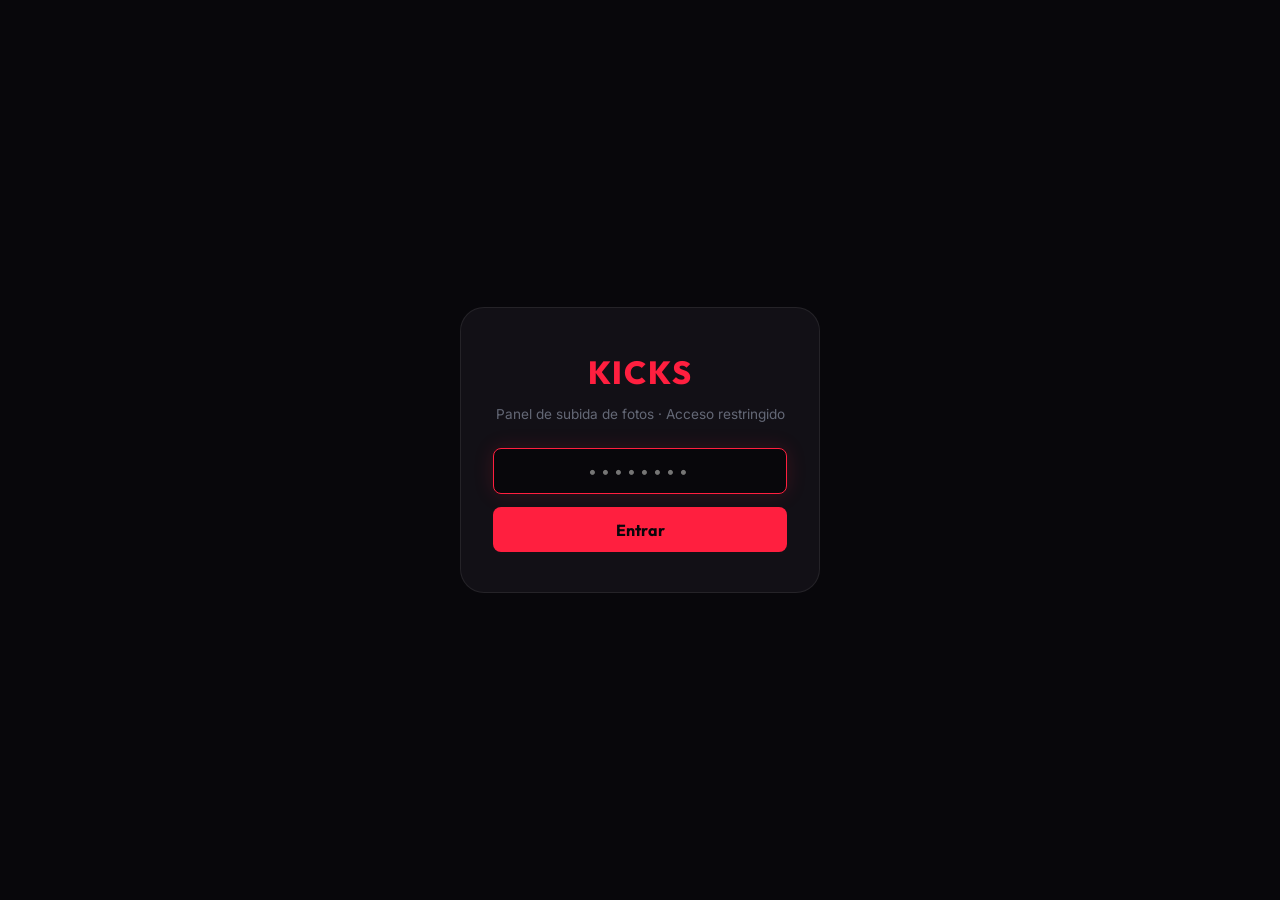
<file: subir.html>
<!DOCTYPE html>
<html lang="es">
<head>
    <meta charset="UTF-8">
    <meta name="viewport" content="width=device-width, initial-scale=1.0">
    <title>KICKS – Subir Fotos</title>
    <link rel="stylesheet" href="css/variables.css">
    <style>
        /* ── LOGIN SCREEN ─────────────────────────────────── */
        #login-screen {
            display: flex;
            align-items: center;
            justify-content: center;
            min-height: 100vh;
            padding: 1rem;
        }

        .login-box {
            background: var(--bg-surface);
            border: 1px solid var(--border-color);
            border-radius: var(--radius-lg);
            padding: 2.5rem 2rem;
            width: 100%;
            max-width: 360px;
            display: flex;
            flex-direction: column;
            align-items: center;
            gap: 1.5rem;
        }

        .login-logo {
            font-family: var(--font-heading);
            font-size: 2rem;
            font-weight: 800;
            letter-spacing: 2px;
            color: var(--accent);
        }

        .login-subtitle {
            font-size: 0.85rem;
            color: var(--text-muted);
            text-align: center;
            margin-top: -1rem;
        }

        .login-form {
            width: 100%;
            display: flex;
            flex-direction: column;
            gap: 0.8rem;
        }

        .login-input {
            width: 100%;
            background: var(--bg-main);
            border: 1px solid var(--border-color);
            border-radius: var(--radius-sm);
            padding: 0.75rem 1rem;
            color: var(--text-primary);
            font-family: var(--font-body);
            font-size: 1rem;
            outline: none;
            transition: var(--transition-smooth);
            text-align: center;
            letter-spacing: 4px;
        }

        .login-input:focus {
            border-color: var(--accent);
            box-shadow: var(--shadow-accent);
        }

        .login-btn {
            width: 100%;
            background: var(--accent);
            color: var(--text-dark);
            border: none;
            border-radius: var(--radius-sm);
            padding: 0.8rem;
            font-family: var(--font-heading);
            font-weight: 700;
            font-size: 1rem;
            cursor: pointer;
            transition: var(--transition-smooth);
        }

        .login-btn:hover {
            background: var(--accent-hover);
        }

        .login-error {
            color: var(--color-dama);
            font-size: 0.82rem;
            text-align: center;
            display: none;
        }

        /* ── UPLOAD PANEL ─────────────────────────────────── */
        #upload-panel {
            display: none;
            flex-direction: column;
            min-height: 100vh;
        }

        .up-header {
            background: var(--bg-surface);
            border-bottom: 1px solid var(--border-color);
            padding: 1.2rem 1.5rem;
            display: flex;
            justify-content: space-between;
            align-items: center;
            position: sticky;
            top: 0;
            z-index: 10;
        }

        .up-header-left {
            display: flex;
            align-items: center;
            gap: 1rem;
        }

        .up-logo {
            font-family: var(--font-heading);
            font-weight: 800;
            font-size: 1.4rem;
            letter-spacing: 2px;
            color: var(--accent);
            cursor: pointer;
        }

        .up-badge {
            background: rgba(255,31,63,0.1);
            color: var(--accent);
            border: 1px solid var(--border-color-hover);
            padding: 0.2rem 0.6rem;
            border-radius: 4px;
            font-size: 0.7rem;
            font-weight: 700;
            text-transform: uppercase;
        }

        .up-logout {
            background: transparent;
            border: 1px solid var(--border-color);
            color: var(--text-secondary);
            padding: 0.4rem 0.9rem;
            border-radius: var(--radius-sm);
            font-size: 0.82rem;
            cursor: pointer;
            transition: var(--transition-smooth);
        }
        .up-logout:hover { border-color: var(--color-dama); color: var(--color-dama); }

        .up-main {
            max-width: 700px;
            margin: 2rem auto;
            padding: 0 1.5rem;
            width: 100%;
            display: flex;
            flex-direction: column;
            gap: 1.5rem;
        }

        .up-card {
            background: var(--bg-surface);
            border: 1px solid var(--border-color);
            border-radius: var(--radius-lg);
            padding: 1.5rem;
            display: flex;
            flex-direction: column;
            gap: 1.2rem;
        }

        .up-card-title {
            font-family: var(--font-heading);
            font-size: 1rem;
            font-weight: 700;
            text-transform: uppercase;
            letter-spacing: 0.5px;
            display: flex;
            align-items: center;
            gap: 0.5rem;
            border-bottom: 1px solid var(--border-color);
            padding-bottom: 0.8rem;
        }

        /* Gender toggle */
        .gender-row {
            display: flex;
            gap: 0.8rem;
            align-items: center;
            flex-wrap: wrap;
        }

        .gender-label {
            font-family: var(--font-heading);
            font-size: 0.78rem;
            font-weight: 700;
            text-transform: uppercase;
            color: var(--text-secondary);
        }

        .gender-btn {
            background: transparent;
            border: 1px solid var(--border-color);
            color: var(--text-secondary);
            padding: 0.5rem 1.2rem;
            border-radius: var(--radius-sm);
            font-family: var(--font-heading);
            font-weight: 600;
            font-size: 0.88rem;
            cursor: pointer;
            transition: var(--transition-smooth);
        }
        .gender-btn:hover { border-color: var(--accent); color: var(--text-primary); }
        .gender-btn.active {
            background: var(--accent);
            border-color: var(--accent);
            color: var(--text-dark);
        }

        /* Dropzone */
        .dropzone {
            border: 2px dashed var(--border-color);
            border-radius: var(--radius-md);
            padding: 3rem 1.5rem;
            text-align: center;
            cursor: pointer;
            transition: var(--transition-smooth);
            display: flex;
            flex-direction: column;
            align-items: center;
            gap: 0.7rem;
        }
        .dropzone:hover, .dropzone.over {
            border-color: var(--accent);
            background: rgba(255,31,63,0.03);
        }
        .dropzone-icon { font-size: 3rem; }
        .dropzone-title { font-weight: 600; font-size: 1rem; }
        .dropzone-desc { color: var(--text-muted); font-size: 0.8rem; }
        .hidden-input { display: none; }

        /* File preview list */
        #file-list {
            display: flex;
            flex-direction: column;
            gap: 0.5rem;
        }

        .file-item {
            display: flex;
            align-items: center;
            gap: 0.8rem;
            padding: 0.55rem 0.8rem;
            background: rgba(255,255,255,0.02);
            border: 1px solid var(--border-color);
            border-radius: var(--radius-sm);
            font-size: 0.82rem;
        }
        .file-thumb {
            width: 44px;
            height: 44px;
            object-fit: cover;
            border-radius: 4px;
            border: 1px solid var(--border-color);
            flex-shrink: 0;
        }
        .file-name {
            flex: 1;
            color: var(--text-secondary);
            white-space: nowrap;
            overflow: hidden;
            text-overflow: ellipsis;
        }
        .file-size {
            font-size: 0.75rem;
            color: var(--text-muted);
            white-space: nowrap;
        }
        .file-status {
            font-size: 0.78rem;
            font-weight: 600;
            white-space: nowrap;
        }
        .file-status.pending   { color: var(--text-muted); }
        .file-status.uploading { color: var(--accent); }
        .file-status.done      { color: #4ade80; }
        .file-status.error     { color: var(--color-dama); }

        /* Upload button */
        .up-btn {
            display: flex;
            align-items: center;
            justify-content: center;
            gap: 0.6rem;
            padding: 0.85rem 1.2rem;
            border-radius: var(--radius-sm);
            font-family: var(--font-heading);
            font-weight: 700;
            font-size: 0.95rem;
            cursor: pointer;
            transition: var(--transition-smooth);
            border: none;
            width: 100%;
        }
        .up-btn-primary {
            background: var(--accent);
            color: var(--text-dark);
        }
        .up-btn-primary:hover:not(:disabled) {
            background: var(--accent-hover);
            box-shadow: 0 4px 15px rgba(255,31,63,0.3);
        }
        .up-btn-primary:disabled {
            opacity: 0.4;
            cursor: not-allowed;
        }

        /* Progress bar */
        .progress-wrap {
            width: 100%;
            height: 4px;
            background: var(--border-color);
            border-radius: 2px;
            overflow: hidden;
            display: none;
        }
        .progress-bar {
            height: 100%;
            background: var(--accent);
            width: 0%;
            transition: width 0.3s ease;
        }

        /* Toast */
        .toast-wrap {
            position: fixed;
            bottom: 2rem;
            left: 50%;
            transform: translateX(-50%);
            z-index: 999;
            display: flex;
            flex-direction: column;
            align-items: center;
            gap: 0.6rem;
            pointer-events: none;
        }
        .toast-msg {
            background: #1b1a22;
            border-left: 4px solid var(--accent);
            color: var(--text-primary);
            padding: 0.75rem 1.2rem;
            border-radius: 6px;
            box-shadow: 0 4px 14px rgba(0,0,0,0.5);
            font-size: 0.85rem;
            white-space: nowrap;
            animation: fadeUp 0.3s ease forwards;
        }
        .toast-msg.err { border-left-color: var(--color-dama); }
        @keyframes fadeUp {
            from { opacity: 0; transform: translateY(10px); }
            to   { opacity: 1; transform: translateY(0); }
        }

        /* ── SAVED PHOTOS GRID ─────────────────────────────── */
        .photos-grid {
            display: grid;
            grid-template-columns: repeat(auto-fill, minmax(130px, 1fr));
            gap: 0.7rem;
        }
        .photo-tile {
            position: relative;
            border: 1px solid var(--border-color);
            border-radius: var(--radius-sm);
            overflow: hidden;
            background: var(--bg-main);
        }
        .photo-tile img {
            width: 100%;
            aspect-ratio: 1;
            object-fit: cover;
            display: block;
        }
        .photo-gender-tag {
            position: absolute;
            bottom: 0;
            left: 0;
            right: 0;
            background: rgba(0,0,0,0.55);
            color: #fff;
            font-size: 0.68rem;
            font-weight: 600;
            padding: 0.2rem 0.4rem;
            text-align: center;
        }
        .photo-del {
            position: absolute;
            top: 0.3rem;
            right: 0.3rem;
            background: rgba(0,0,0,0.6);
            border: none;
            border-radius: 50%;
            width: 26px;
            height: 26px;
            color: #fff;
            cursor: pointer;
            display: flex;
            align-items: center;
            justify-content: center;
            font-size: 0.75rem;
            transition: background 0.2s;
        }
        .photo-del:hover { background: var(--color-dama); }
        .photos-empty {
            color: var(--text-muted);
            font-size: 0.85rem;
            text-align: center;
            padding: 1.5rem;
        }
        .refresh-btn {
            margin-left: auto;
            background: transparent;
            border: 1px solid var(--border-color);
            color: var(--text-secondary);
            padding: 0.25rem 0.7rem;
            border-radius: var(--radius-sm);
            font-size: 0.75rem;
            cursor: pointer;
            transition: var(--transition-smooth);
        }
        .refresh-btn:hover { border-color: var(--accent); color: var(--accent); }
    </style>
</head>
<body>

<!-- ══════════════ LOGIN SCREEN ══════════════ -->
<div id="login-screen">
    <div class="login-box">
        <div class="login-logo">KICKS</div>
        <p class="login-subtitle">Panel de subida de fotos · Acceso restringido</p>
        <form class="login-form" id="login-form" autocomplete="off">
            <input
                type="password"
                id="pwd-input"
                class="login-input"
                placeholder="••••••••"
                autofocus
            >
            <p class="login-error" id="login-error">Contraseña incorrecta</p>
            <button type="submit" class="login-btn">Entrar</button>
        </form>
    </div>
</div>

<!-- ══════════════ UPLOAD PANEL ══════════════ -->
<div id="upload-panel">

    <header class="up-header">
        <div class="up-header-left">
            <span class="up-logo" onclick="window.location.href='index.html'">KICKS</span>
            <span class="up-badge">Subir Fotos</span>
        </div>
        <button class="up-logout" id="logout-btn">Cerrar sesión</button>
    </header>

    <div class="up-main">

        <!-- UPLOAD CARD -->
        <div class="up-card">
            <div class="up-card-title">
                <svg width="18" height="18" viewBox="0 0 24 24" fill="none" stroke="currentColor" stroke-width="2"><rect x="3" y="3" width="18" height="18" rx="2"/><circle cx="8.5" cy="8.5" r="1.5"/><polyline points="21 15 16 10 5 21"/></svg>
                Subir fotos al catálogo
            </div>

            <!-- Género -->
            <div class="gender-row">
                <span class="gender-label">Categoría:</span>
                <button class="gender-btn active" data-g="hombre">👟 Hombre</button>
                <button class="gender-btn" data-g="dama">👠 Dama</button>
            </div>

            <!-- Dropzone -->
            <div class="dropzone" id="dropzone">
                <span class="dropzone-icon">🖼️</span>
                <p class="dropzone-title">Arrastrá las fotos aquí o tocá para seleccionar</p>
                <p class="dropzone-desc">JPG · PNG · WEBP · Podés subir varias a la vez</p>
                <input type="file" id="file-input" class="hidden-input" accept="image/*" multiple>
            </div>

            <!-- Progress bar -->
            <div class="progress-wrap" id="progress-wrap">
                <div class="progress-bar" id="progress-bar"></div>
            </div>

            <!-- File list -->
            <div id="file-list"></div>

            <!-- Upload button -->
            <button class="up-btn up-btn-primary" id="upload-btn" disabled>
                <svg width="16" height="16" viewBox="0 0 24 24" fill="none" stroke="currentColor" stroke-width="2.5"><path d="M21 15v4a2 2 0 0 1-2 2H5a2 2 0 0 1-2-2v-4"/><polyline points="17 8 12 3 7 8"/><line x1="12" y1="3" x2="12" y2="15"/></svg>
                Seleccioná fotos para subir
            </button>
        </div>

        <!-- SAVED PHOTOS CARD -->
        <div class="up-card">
            <div class="up-card-title">
                <svg width="18" height="18" viewBox="0 0 24 24" fill="none" stroke="currentColor" stroke-width="2"><path d="M3 6h18M19 6v14a2 2 0 0 1-2 2H7a2 2 0 0 1-2-2V6m3 0V4a2 2 0 0 1 2-2h4a2 2 0 0 1 2 2v2"/><line x1="10" y1="11" x2="10" y2="17"/><line x1="14" y1="11" x2="14" y2="17"/></svg>
                Fotos subidas (<span id="photo-count">0</span>)
                <button class="refresh-btn" id="refresh-photos-btn">↻ Actualizar</button>
            </div>
            <div id="photos-grid" class="photos-grid">
                <p class="photos-empty">Cargando fotos...</p>
            </div>
        </div>

        <!-- INFO CARD -->
        <div class="up-card" style="font-size:0.82rem; color: var(--text-muted); gap: 0.4rem;">
            <p>🖼️ Las fotos se suben a <strong style="color:var(--text-secondary)">ImgBB</strong> y se guardan automáticamente en el catálogo.</p>
            <p>👟 <strong style="color:var(--text-secondary)">Hombre</strong> y 👠 <strong style="color:var(--text-secondary)">Dama</strong> se detectan según lo que elijas antes de subir.</p>
            <p>✅ Aparecen en el catálogo junto a las fotos existentes al instante.</p>
        </div>

    </div>
</div>

<!-- Toasts -->
<div class="toast-wrap" id="toast-wrap"></div>

<script>
// ── CONFIG ────────────────────────────────────────────────
const ADMIN_PASSWORD  = 'kicks2024';       // ← cambiá esto cuando quieras
const IMGBB_API_KEY   = '689708713d8e566d997e8d7b6b93f68b';
const JSONBIN_KEY     = '$2a$10$wQWrp4VBBWuuUfN5akS.u.1M2Q4TrIfX0En42Qh3xg0l5k2tc/OTK';
const JSONBIN_BIN_ID  = '6a456ed2da38895dfe1e15ce';  // bin fijo, no depende de localStorage
const SESSION_KEY     = 'kicks_admin_auth';

// ── STATE ─────────────────────────────────────────────────
let selectedGender = 'hombre';
let pendingFiles   = [];

// ── ELEMENTS ──────────────────────────────────────────────
const loginScreen  = document.getElementById('login-screen');
const uploadPanel  = document.getElementById('upload-panel');
const loginForm    = document.getElementById('login-form');
const pwdInput     = document.getElementById('pwd-input');
const loginError   = document.getElementById('login-error');
const logoutBtn    = document.getElementById('logout-btn');
const genderBtns   = document.querySelectorAll('.gender-btn');
const dropzone     = document.getElementById('dropzone');
const fileInput    = document.getElementById('file-input');
const fileList     = document.getElementById('file-list');
const uploadBtn    = document.getElementById('upload-btn');
const progressWrap = document.getElementById('progress-wrap');
const progressBar  = document.getElementById('progress-bar');
const toastWrap    = document.getElementById('toast-wrap');

// ── AUTH ──────────────────────────────────────────────────
function checkSession() {
    if (sessionStorage.getItem(SESSION_KEY) === '1') showPanel();
}

function showPanel() {
    loginScreen.style.display = 'none';
    uploadPanel.style.display = 'flex';
    loadSavedPhotos();
}

loginForm.addEventListener('submit', (e) => {
    e.preventDefault();
    if (pwdInput.value === ADMIN_PASSWORD) {
        sessionStorage.setItem(SESSION_KEY, '1');
        loginError.style.display = 'none';
        showPanel();
    } else {
        loginError.style.display = 'block';
        pwdInput.value = '';
        pwdInput.focus();
    }
});

logoutBtn.addEventListener('click', () => {
    sessionStorage.removeItem(SESSION_KEY);
    location.reload();
});

// ── GENDER TOGGLE ─────────────────────────────────────────
genderBtns.forEach(btn => {
    btn.addEventListener('click', () => {
        genderBtns.forEach(b => b.classList.remove('active'));
        btn.classList.add('active');
        selectedGender = btn.dataset.g;
        updateUploadBtn();
    });
});

// ── DROPZONE ──────────────────────────────────────────────
dropzone.addEventListener('click', () => fileInput.click());

dropzone.addEventListener('dragover', (e) => {
    e.preventDefault();
    dropzone.classList.add('over');
});
dropzone.addEventListener('dragleave', () => dropzone.classList.remove('over'));
dropzone.addEventListener('drop', (e) => {
    e.preventDefault();
    dropzone.classList.remove('over');
    if (e.dataTransfer.files.length) handleFiles(e.dataTransfer.files);
});

fileInput.addEventListener('change', (e) => {
    if (e.target.files.length) {
        handleFiles(e.target.files);
        fileInput.value = '';
    }
});

// ── FILE HANDLING ─────────────────────────────────────────
function handleFiles(filesList) {
    const imgs = Array.from(filesList).filter(f => f.type.startsWith('image/'));
    if (!imgs.length) {
        toast('Solo se aceptan imágenes (JPG, PNG, WEBP)', true);
        return;
    }
    // Append to pending (avoid duplicates by name)
    imgs.forEach(f => {
        if (!pendingFiles.find(p => p.name === f.name && p.size === f.size)) {
            pendingFiles.push(f);
        }
    });
    renderFileList();
    updateUploadBtn();
}

function renderFileList() {
    fileList.innerHTML = '';
    pendingFiles.forEach((f, i) => {
        const item = document.createElement('div');
        item.className = 'file-item';
        item.id = `fi-${i}`;

        const thumb = document.createElement('img');
        thumb.className = 'file-thumb';
        thumb.src = URL.createObjectURL(f);

        const name = document.createElement('span');
        name.className = 'file-name';
        name.textContent = f.name;

        const size = document.createElement('span');
        size.className = 'file-size';
        size.textContent = formatBytes(f.size);

        const status = document.createElement('span');
        status.className = 'file-status pending';
        status.id = `fs-${i}`;
        status.textContent = 'En espera';

        item.appendChild(thumb);
        item.appendChild(name);
        item.appendChild(size);
        item.appendChild(status);
        fileList.appendChild(item);
    });
}

function updateUploadBtn() {
    if (pendingFiles.length === 0) {
        uploadBtn.disabled = true;
        uploadBtn.innerHTML = `
            <svg width="16" height="16" viewBox="0 0 24 24" fill="none" stroke="currentColor" stroke-width="2.5"><path d="M21 15v4a2 2 0 0 1-2 2H5a2 2 0 0 1-2-2v-4"/><polyline points="17 8 12 3 7 8"/><line x1="12" y1="3" x2="12" y2="15"/></svg>
            Seleccioná fotos para subir`;
    } else {
        uploadBtn.disabled = false;
        const cat = selectedGender === 'hombre' ? 'Hombre' : 'Dama';
        uploadBtn.innerHTML = `
            <svg width="16" height="16" viewBox="0 0 24 24" fill="none" stroke="currentColor" stroke-width="2.5"><path d="M21 15v4a2 2 0 0 1-2 2H5a2 2 0 0 1-2-2v-4"/><polyline points="17 8 12 3 7 8"/><line x1="12" y1="3" x2="12" y2="15"/></svg>
            Subir ${pendingFiles.length} foto${pendingFiles.length > 1 ? 's' : ''} → ${cat}`;
    }
}

// ── JSONBIN HELPERS ───────────────────────────────────────
async function readBin() {
    const res = await fetch(`https://api.jsonbin.io/v3/b/${JSONBIN_BIN_ID}/latest`, {
        headers: { 'X-Master-Key': JSONBIN_KEY }
    });
    const json = await res.json();
    return json.record || [];
}

async function writeBin(data) {
    await fetch(`https://api.jsonbin.io/v3/b/${JSONBIN_BIN_ID}`, {
        method: 'PUT',
        headers: {
            'Content-Type': 'application/json',
            'X-Master-Key': JSONBIN_KEY
        },
        body: JSON.stringify(data)
    });
}

// ── UPLOAD ────────────────────────────────────────────────
uploadBtn.addEventListener('click', uploadAll);

async function uploadAll() {
    if (!pendingFiles.length) return;

    uploadBtn.disabled = true;
    progressWrap.style.display = 'block';
    progressBar.style.width = '0%';

    let done = 0, errors = 0;
    const total = pendingFiles.length;

    // Load existing photos from JSONBin
    let savedPhotos = [];
    try {
        savedPhotos = await readBin();
    } catch(e) {
        console.warn('No se pudo leer JSONBin, empezando lista vacía', e);
    }

    for (let i = 0; i < total; i++) {
        const f = pendingFiles[i];
        setFileStatus(i, 'uploading', '⬆ Subiendo…');

        try {
            // 1. Upload to ImgBB
            const base64 = await toBase64(f);
            const formData = new FormData();
            formData.append('image', base64.split(',')[1]);

            const res = await fetch(`https://api.imgbb.com/1/upload?key=${IMGBB_API_KEY}`, {
                method: 'POST',
                body: formData
            });
            const json = await res.json();
            if (!json.success) throw new Error(json.error?.message || 'Error en ImgBB');

            const url = json.data.url;

            // 2. Save URL + gender to JSONBin list
            savedPhotos.unshift({ url, genero: selectedGender, ts: Date.now() });
            await writeBin(savedPhotos);

            // Update thumb to real URL
            const thumb = document.querySelector(`#fi-${i} .file-thumb`);
            if (thumb) thumb.src = url;

            setFileStatus(i, 'done', '✅ Subida');
            done++;

        } catch (err) {
            console.error(err);
            setFileStatus(i, 'error', `❌ ${err.message}`);
            errors++;
        }

        progressBar.style.width = `${Math.round(((i + 1) / total) * 100)}%`;
    }

    if (done)   toast(`${done} foto${done > 1 ? 's' : ''} subida${done > 1 ? 's' : ''} correctamente 🎉`);
    if (errors) toast(`${errors} foto${errors > 1 ? 's' : ''} fallaron`, true);

    pendingFiles = [];
    updateUploadBtn();
    setTimeout(() => {
        progressWrap.style.display = 'none';
        progressBar.style.width = '0%';
    }, 1500);
    loadSavedPhotos();
}

function toBase64(file) {
    return new Promise((resolve, reject) => {
        const reader = new FileReader();
        reader.onload  = () => resolve(reader.result);
        reader.onerror = () => reject(new Error('No se pudo leer el archivo'));
        reader.readAsDataURL(file);
    });
}

function setFileStatus(i, cls, txt) {
    const el = document.getElementById(`fs-${i}`);
    if (!el) return;
    el.className = `file-status ${cls}`;
    el.textContent = txt;
}

// ── HELPERS ───────────────────────────────────────────────
function formatBytes(bytes) {
    if (bytes < 1024) return bytes + ' B';
    if (bytes < 1048576) return (bytes / 1024).toFixed(1) + ' KB';
    return (bytes / 1048576).toFixed(1) + ' MB';
}

function toast(msg, err = false) {
    const el = document.createElement('div');
    el.className = `toast-msg${err ? ' err' : ''}`;
    el.textContent = msg;
    toastWrap.appendChild(el);
    setTimeout(() => el.remove(), 4000);
}

// ── SAVED PHOTOS: LIST & DELETE ────────────────────────────
async function loadSavedPhotos() {
    const grid    = document.getElementById('photos-grid');
    const countEl = document.getElementById('photo-count');
    if (!grid) return;

    grid.innerHTML = '<p class="photos-empty">Cargando fotos...</p>';

    try {
        const photos = await readBin();
        countEl.textContent = photos.length;

        if (!photos.length) {
            grid.innerHTML = '<p class="photos-empty">No hay fotos subidas todavía.</p>';
            return;
        }

        grid.innerHTML = '';
        photos.forEach((photo, index) => {
            const tile = document.createElement('div');
            tile.className = 'photo-tile';

            const img = document.createElement('img');
            img.src = photo.url;
            img.loading = 'lazy';
            img.onerror = () => { img.style.opacity = '0.2'; };

            const tag = document.createElement('div');
            tag.className = 'photo-gender-tag';
            tag.textContent = photo.genero === 'dama' ? '👠 Dama' : '👟 Hombre';

            const delBtn = document.createElement('button');
            delBtn.className = 'photo-del';
            delBtn.innerHTML = '🗑️';
            delBtn.title = 'Eliminar foto del catálogo';
            delBtn.addEventListener('click', () => deleteSavedPhoto(index));

            tile.appendChild(img);
            tile.appendChild(tag);
            tile.appendChild(delBtn);
            grid.appendChild(tile);
        });
    } catch (e) {
        console.error('loadSavedPhotos error', e);
        grid.innerHTML = '<p class="photos-empty">Error al cargar las fotos. Intenta de nuevo.</p>';
    }
}

async function deleteSavedPhoto(index) {
    if (!confirm('¿Eliminar esta foto del catálogo?')) return;

    try {
        const photos = await readBin();
        photos.splice(index, 1);
        await writeBin(photos);
        toast('Foto eliminada del catálogo');
        await loadSavedPhotos();
    } catch (e) {
        console.error('deleteSavedPhoto error', e);
        toast('Error al eliminar la foto', true);
    }
}

// ── INIT ──────────────────────────────────────────────────
document.getElementById('refresh-photos-btn').addEventListener('click', loadSavedPhotos);
checkSession();
</script>
</body>
</html>
</file>
<file: css/variables.css>
@import url('https://fonts.googleapis.com/css2?family=Inter:wght@300;400;500;600;700&family=Outfit:wght@400;500;600;700;800&display=swap');

:root {
    /* Color Palette */
    --bg-main: #08070b;
    --bg-surface: #121016;
    --bg-surface-hover: #1b1822;
    --bg-card: rgba(20, 18, 26, 0.7);
    --border-color: rgba(255, 255, 255, 0.08);
    --border-color-hover: rgba(255, 31, 63, 0.3);
    
    /* Accents */
    --accent: #ff1f3f; /* Premium Crimson Red */
    --accent-hover: #d61330;
    --accent-glow: rgba(255, 31, 63, 0.25);
    --accent-gradient: linear-gradient(135deg, #ff1f3f 0%, #ff5e62 100%);
    
    /* Genders */
    --color-hombre: #ff4d58; /* rojo brillante */
    --color-dama: #ff1f3f; /* rojo carmesí (accent) */
    --color-unisex: #ff5e62; /* rojo degradado */

    /* Text Colors */
    --text-primary: #ffffff;
    --text-secondary: #9ea2b0;
    --text-muted: #646876;
    --text-dark: #08070b;

    /* Fonts */
    --font-heading: 'Outfit', 'Inter', sans-serif;
    --font-body: 'Inter', sans-serif;

    /* Spacing & Borders */
    --radius-sm: 8px;
    --radius-md: 16px;
    --radius-lg: 24px;
    --radius-xl: 32px;
    --transition-smooth: all 0.3s cubic-bezier(0.4, 0, 0.2, 1);
    --shadow-premium: 0 10px 30px -10px rgba(0, 0, 0, 0.7);
    --shadow-accent: 0 0 20px rgba(255, 31, 63, 0.15);
}

* {
    margin: 0;
    padding: 0;
    box-sizing: border-box;
}

body {
    background-color: var(--bg-main);
    color: var(--text-primary);
    font-family: var(--font-body);
    overflow-x: hidden;
    line-height: 1.5;
}

/* Custom Scrollbar */
::-webkit-scrollbar {
    width: 8px;
    height: 8px;
}
::-webkit-scrollbar-track {
    background: var(--bg-main);
}
::-webkit-scrollbar-thumb {
    background: #252230;
    border-radius: var(--radius-sm);
}
::-webkit-scrollbar-thumb:hover {
    background: var(--accent);
}
</file>
